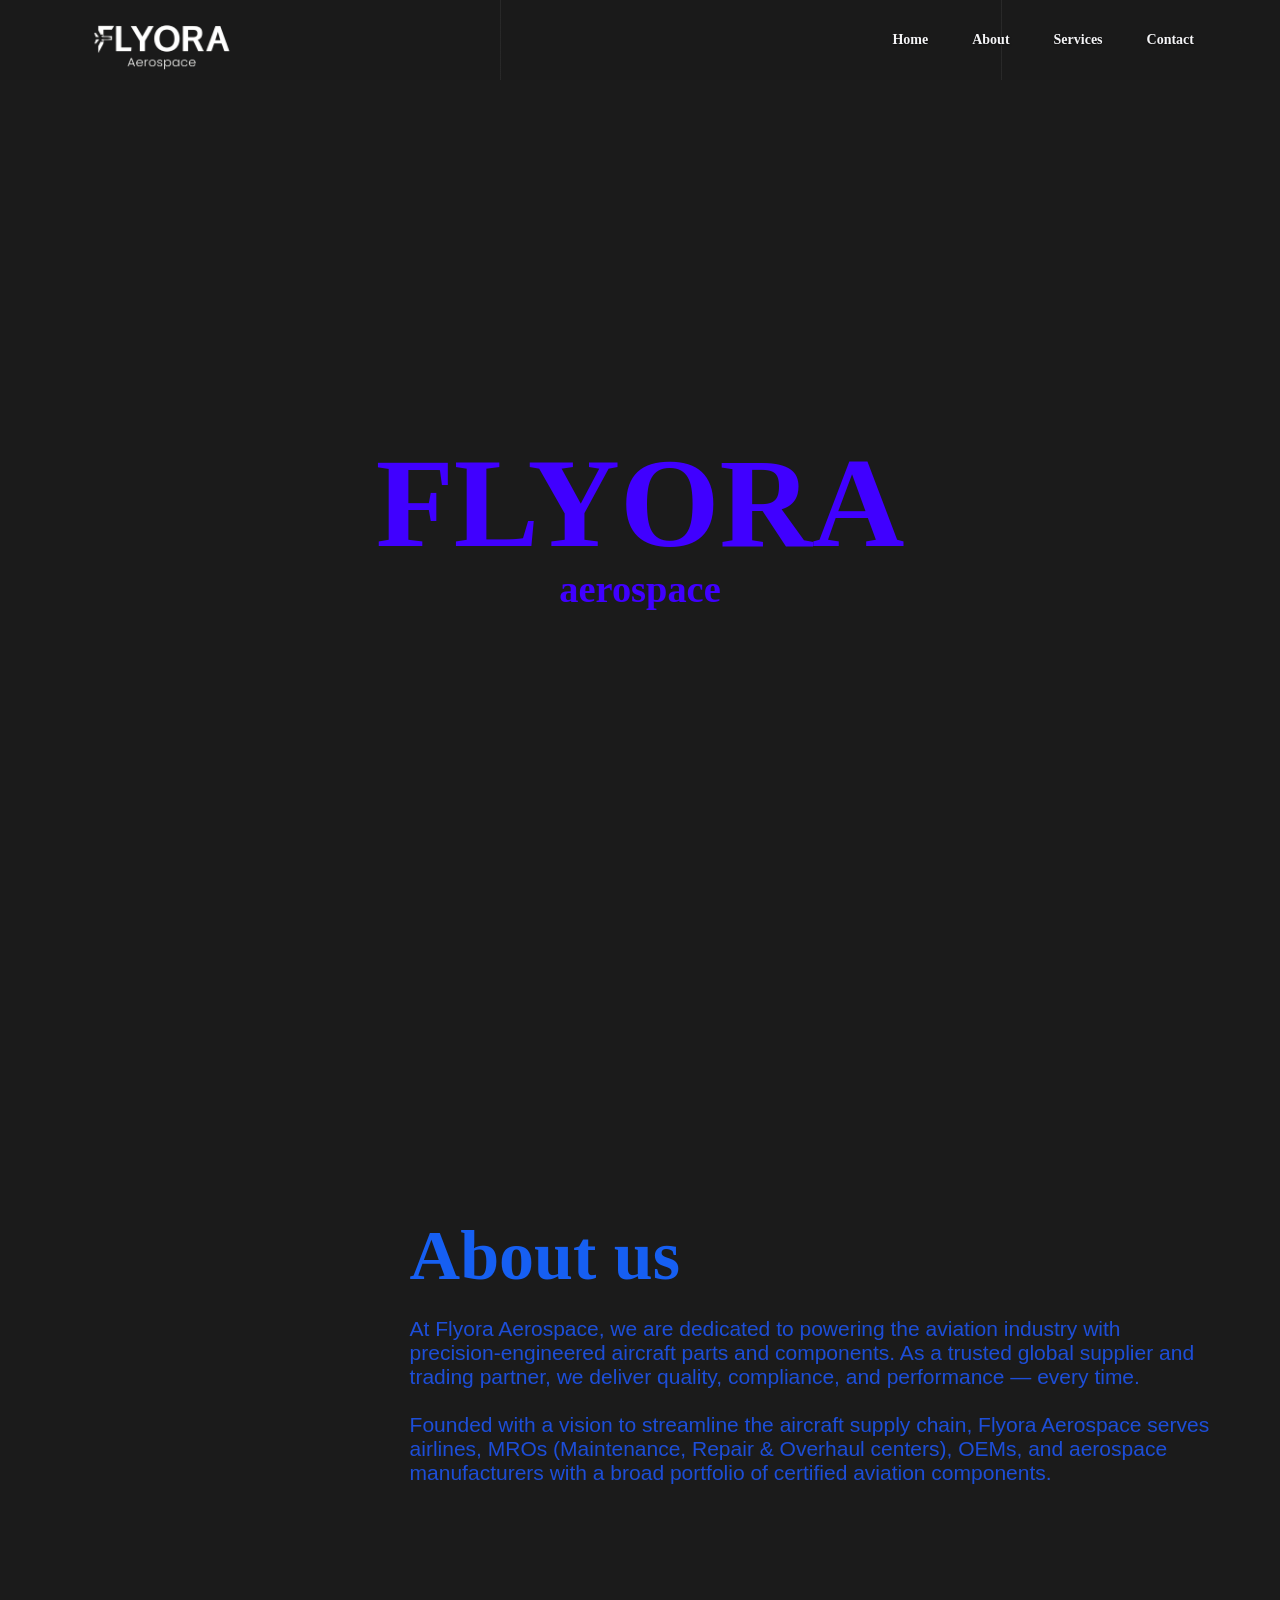
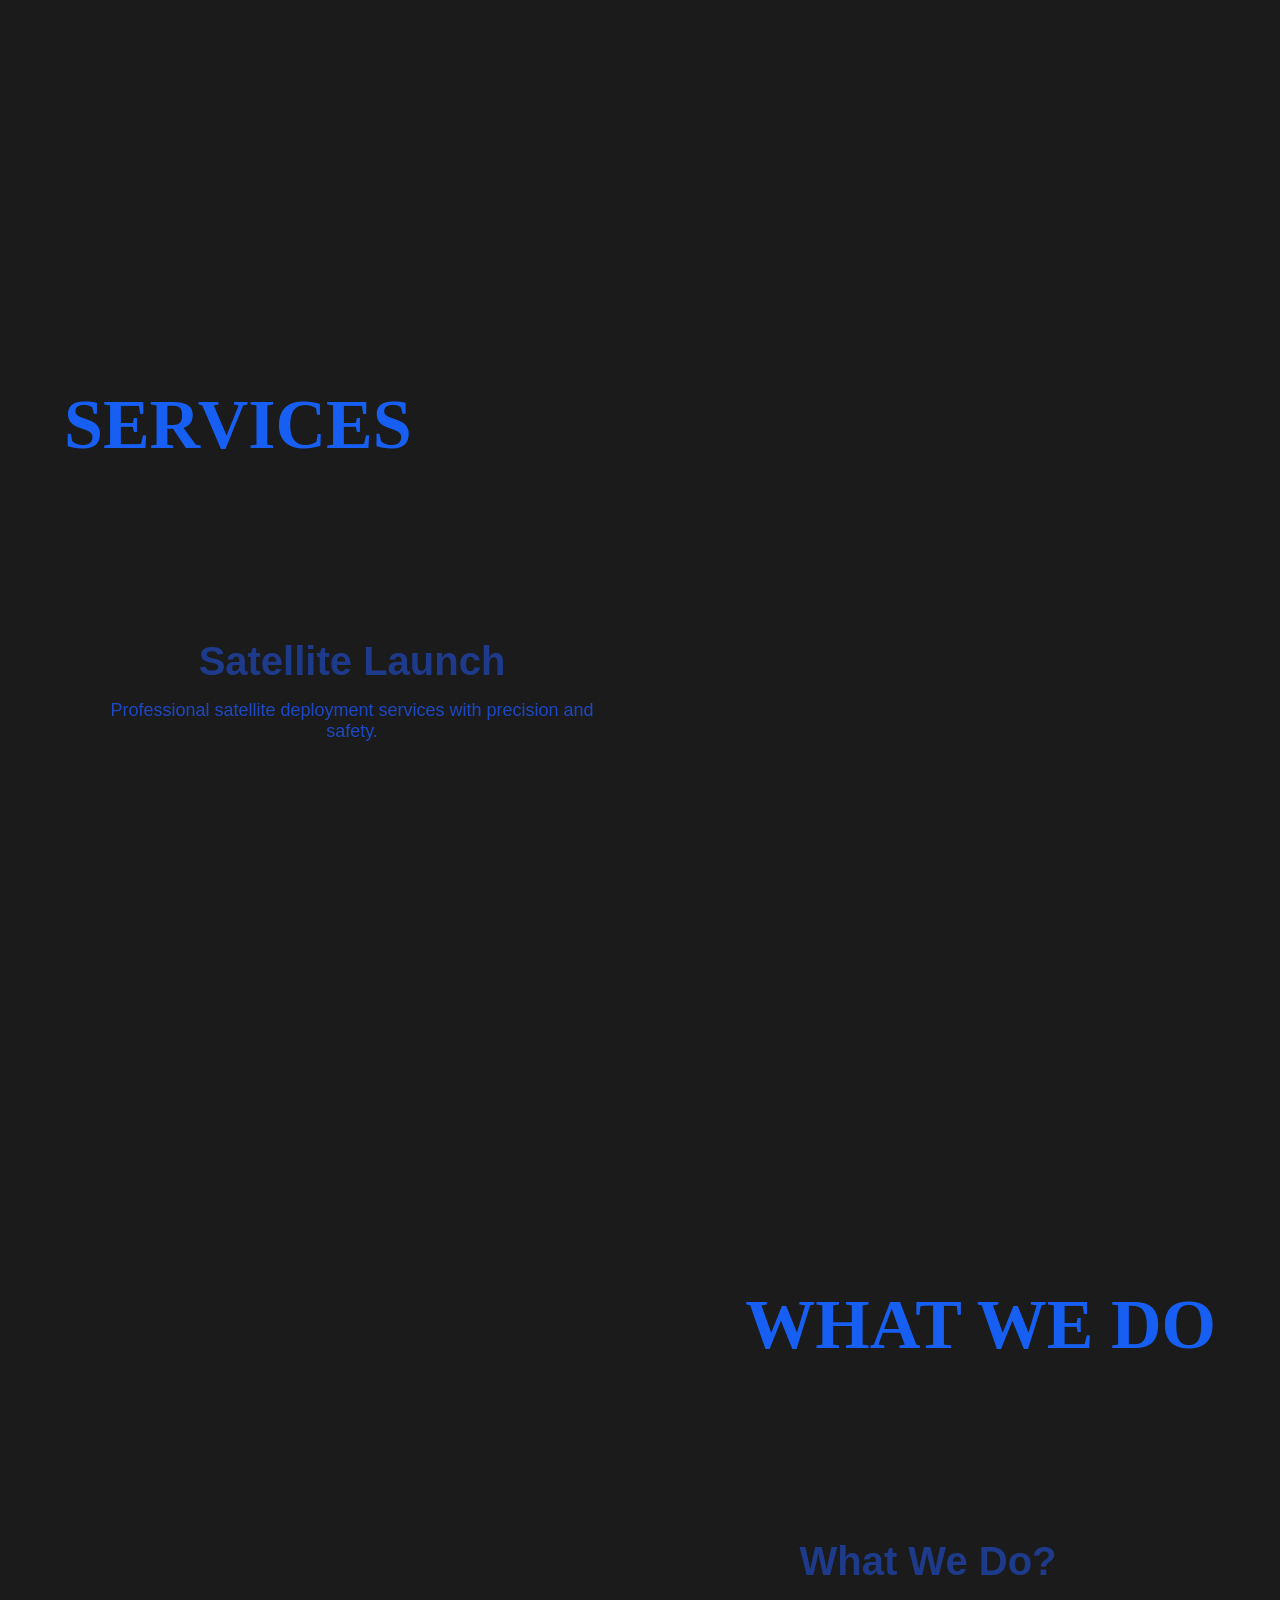
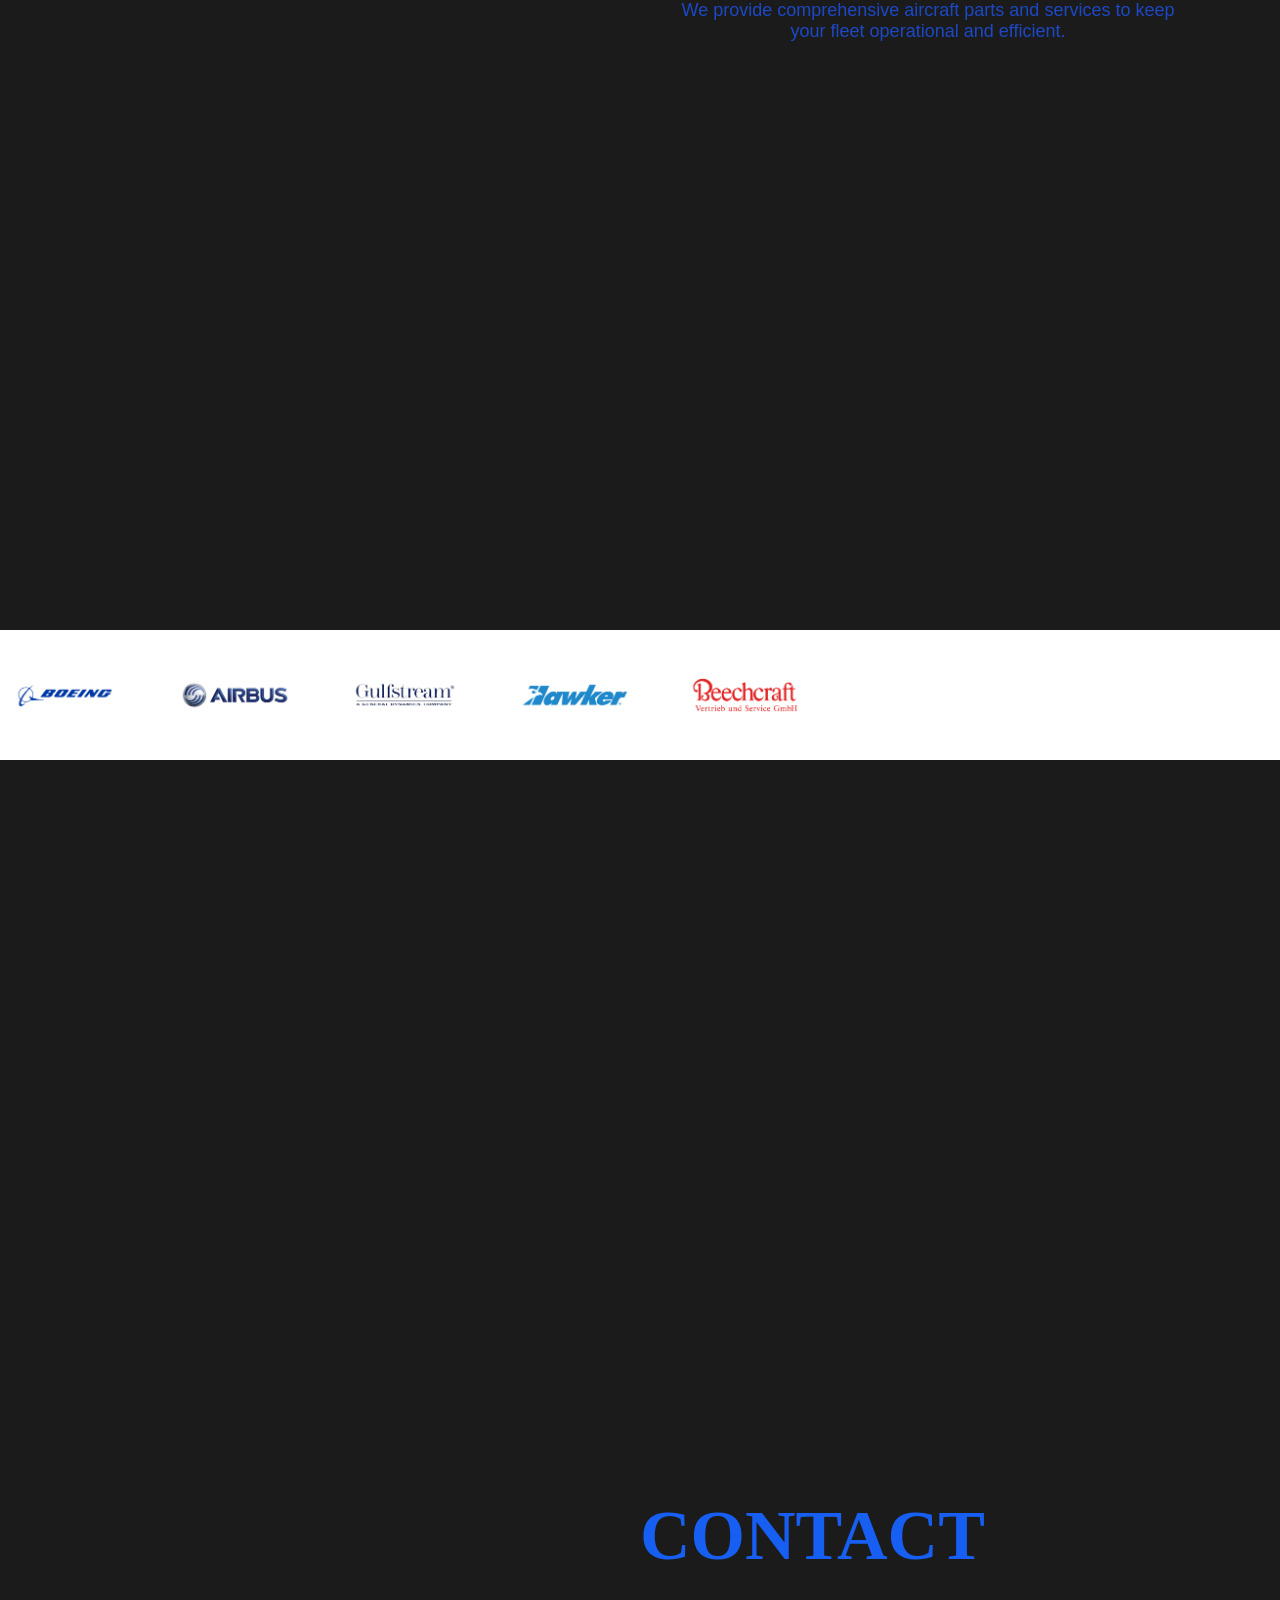
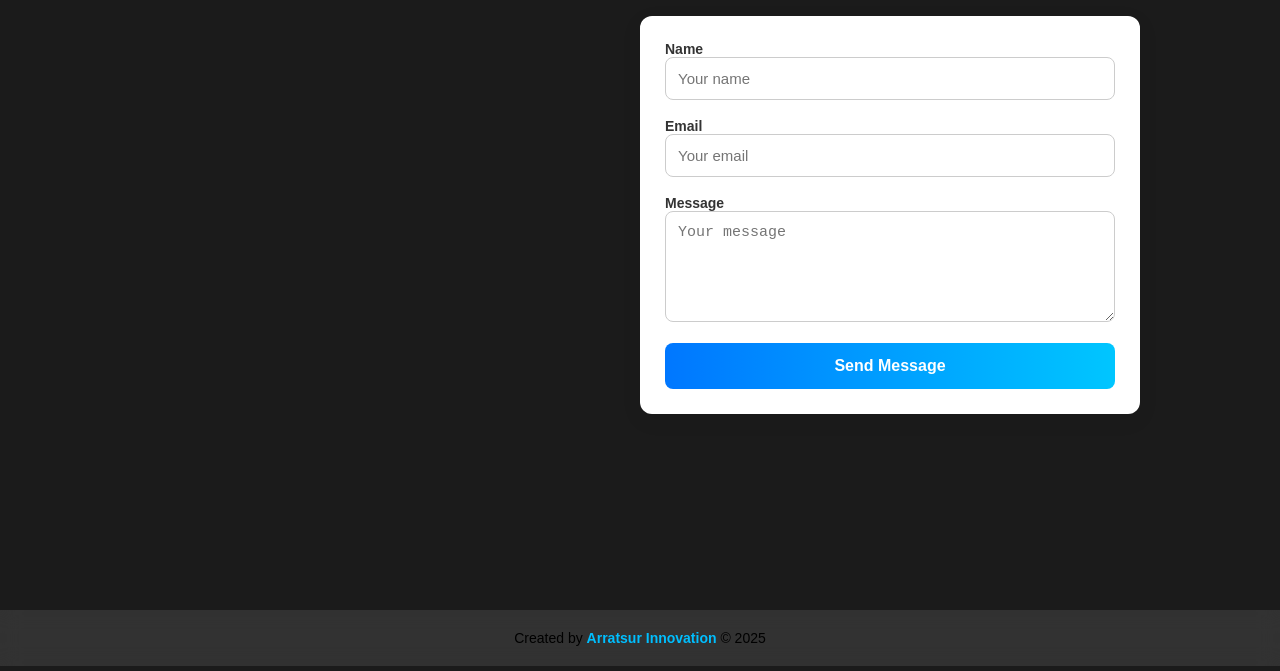
<file: index.html>
<!DOCTYPE html>
<html lang="en">

<head>
    <meta charset="UTF-8">
    <meta name="viewport" content="width=device-width, initial-scale=1.0">
    <title>Flyora — Aircraft Parts Manufacturing</title>
    <link rel="stylesheet" href="style.css">
</head>

<body>
    <video id="bgVideo" class="background-video" autoplay muted playsinline loop>
        <source src="img/SSYouTube.online_Cloud Heaven Copyrights Free Video_1080p.mp4" type="video/mp4">
        Your browser does not support the video tag.
    </video>
    
    <header>
        <div class="content-fit">
            <div class="logo">
                <a href="#banner">
                    <img src="img/FLYORA AEROSCAPE new.png" alt="Flyora logo">
                </a>
            </div>
            <div class="menu-toggle">&#9776;</div>
            <nav>
                <ul>
                    <li><a href="#banner">Home</a></li>
                    <li><a href="#intro">About</a></li>
                    <li><a href="#services">Services</a></li>
                    <li><a href="#contact">Contact</a></li>
                </ul>
            </nav>
        </div>
    </header>

    <div class="section" id="banner">
        <div class="content-fit">
            <div class="title" data-before="">FLYORA</div>
            <div class="title2">aerospace</div>
        </div>
    </div>

    <div class="section" id="intro">
        <div class="content-fit">
            <div class="number"></div>
            <div class="des">
                <div class="title">About us</div>
                <p>At Flyora Aerospace, we are dedicated to powering the aviation industry with precision-engineered
                    aircraft parts and components. As a trusted global supplier and trading partner, we deliver quality,
                    compliance, and performance — every time.<br><br>
                    Founded with a vision to streamline the aircraft supply chain, Flyora Aerospace serves airlines,
                    MROs (Maintenance, Repair & Overhaul centers), OEMs, and aerospace manufacturers with a broad
                    portfolio of certified aviation components.
                </p>
            </div>
        </div>
    </div>

    <div class="section" id="services">
        <div class="content-fit">
            <div class="number">SERVICES</div>
            <div class="slider-container">
                <div class="slider">
                    <section class="service-slide">
                        <div class="service-slide-text">
                            <h2>Satellite Launch</h2>
                            <p>Professional satellite deployment services with precision and safety.</p>
                        </div>
                    </section>
                    <section class="service-slide">
                        <div class="service-slide-text">
                            <h2>Space Research</h2>
                            <p>Advanced research in orbital mechanics and deep space exploration.</p>
                        </div>
                    </section>
                    <section class="service-slide">
                        <div class="service-slide-text">
                            <h2>Aerospace Engineering</h2>
                            <p>Innovative engineering solutions for aviation and space systems.</p>
                        </div>
                    </section>
                    <section class="service-slide">
                        <div class="service-slide-text">
                            <h2>Mission Planning</h2>
                            <p>Comprehensive planning for successful space missions and launches.</p>
                        </div>
                    </section>
                    <section class="service-slide">
                        <div class="service-slide-text">
                            <h2>Payload Integration</h2>
                            <p>Secure and efficient payload handling for space-bound projects.</p>
                        </div>
                    </section>
                    <section class="service-slide">
                        <div class="service-slide-text">
                            <h2>Data Analytics</h2>
                            <p>Cutting-edge analytics for space data interpretation and research.</p>
                        </div>
                    </section>
                </div>
                <div class="dots-container"></div>
            </div>
        </div>
    </div>

    <div class="section" id="what-we-do1">
        <div class="content-fit">
            <div class="number">WHAT WE DO</div>
            <div class="what-we-do-container">
                <div id="wwdSlider">
                    <section class="wwd-slide">
                        <div class="wwd-slide-text">
                            <h2>What We Do?</h2>
                            <p>We provide comprehensive aircraft parts and services to keep your fleet operational and
                                efficient.</p>
                        </div>
                    </section>
                    <section class="wwd-slide">
                        <div class="wwd-slide-text">
                            <h2>Global Sourcing</h2>
                            <p>We source and supply new, overhauled, and serviceable parts for commercial, regional, and
                                military aircraft ensuring fast, reliable, and quality service through our global vendor
                                network.</p>
                        </div>
                    </section>
                    <section class="wwd-slide">
                        <div class="wwd-slide-text">
                            <h2>Component Trading</h2>
                            <p>We support your operations through component trading, exchange pools, and asset
                                management services - reducing downtime and optimizing part usage.</p>
                        </div>
                    </section>
                    <section class="wwd-slide">
                        <div class="wwd-slide-text">
                            <h2>Custom Procurement Solutions</h2>
                            <p>Flyora offers tailored procurement programs to meet fleet-specific requirements, cost
                                targets, and logistical needs - minimizing AOG (Aircraft on Ground) situations.</p>
                        </div>
                    </section>
                </div>
                <div class="wwd-dots-container"></div>
            </div>
        </div>
    </div>

    <div class="section" id="sliders">
        <div class="content-fit">
            <div class="number"></div>
            <div class="des">
                <div class="logos-slider">
                    <div class="logos-track" id="logosTrack">
                        <img src="img/logos (1).png" alt="Industry 1">
                        <img src="img/logos (2).png" alt="Industry 2">
                        <img src="img/logos (3).png" alt="Industry 3">
                        <img src="img/logos (4).png" alt="Industry 4">
                        <img src="img/logos.png" alt="Industry 5">
                    </div>
                </div>
            </div>
        </div>
    </div>

    <div class="section" id="contact">
        <div class="content-fit">
            <div class="number"></div>
            <div class="des">
                <div class="title">CONTACT</div>
                <form class="contact-form" action="https://formspree.io/f/YOUR_FORM_ID" method="POST">
                    <label for="name">Name</label>
                    <input type="text" id="name" name="name" placeholder="Your name" required>

                    <label for="email">Email</label>
                    <input type="email" id="email" name="_replyto" placeholder="Your email" required>

                    <label for="message">Message</label>
                    <textarea id="message" name="message" placeholder="Your message" rows="5" required></textarea>

                    <button type="submit">Send Message</button>
                </form>
            </div>
        </div>
    </div>

    <footer>
        <p>Created by <span>Arratsur Innovation</span> &copy; 2025</p>
    </footer>

    <div id="container3D"></div>
    <script type="module" src="app.js"></script>

</body>

</html>
</file>
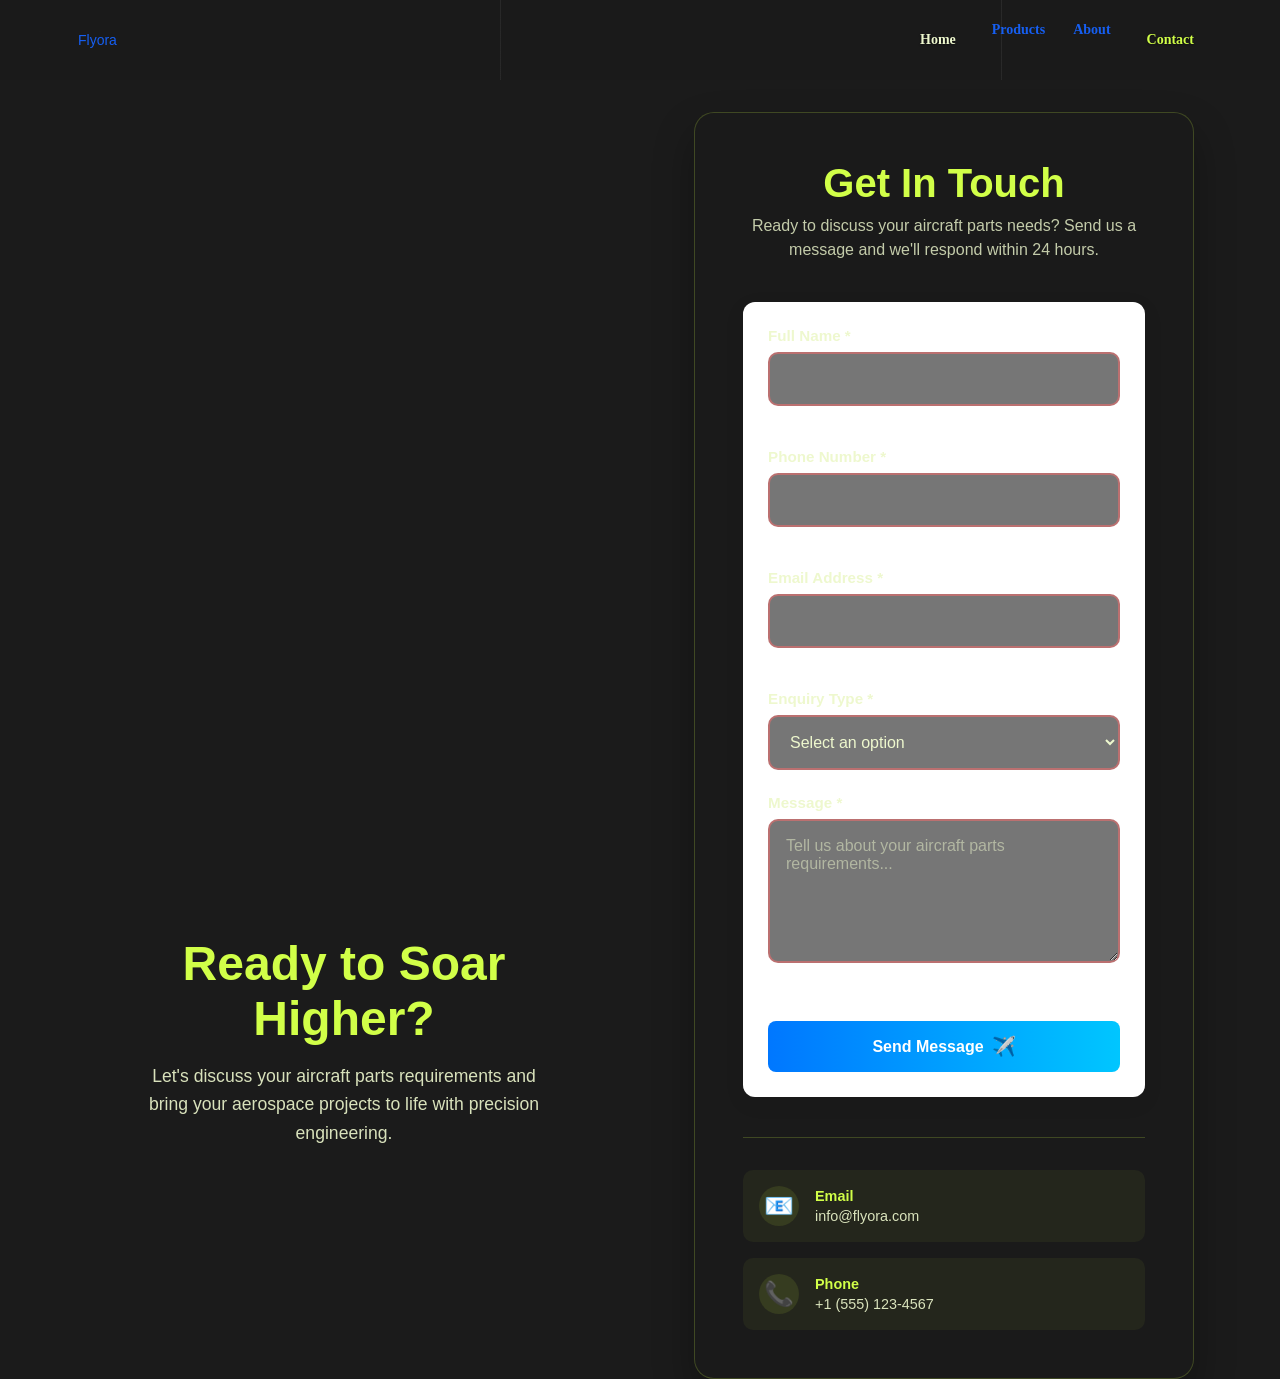
<file: contact.html>
<!DOCTYPE html>
<html lang="en">

<head>
    <meta charset="UTF-8">
    <meta name="viewport" content="width=device-width, initial-scale=1.0">
    <title>Contact Us - Flyora Aircraft Parts</title>
    <link rel="stylesheet" href="style.css">
    <link rel="stylesheet" href="contact.css">
</head>

<body>
    <video id="bgVideo" class="background-video" autoplay muted playsinline>
        <source src="img/SSYouTube.online_Cloud Heaven Copyrights Free Video_1080p.mp4" type="video/mp4">
        Your browser does not support the video tag.
    </video>
    <header>
        <div class="content-fit">
            <div class="logo">Flyora</div>
            <nav>
                <ul>
                    <li><a href="index.html">Home</a></li>
                    <li>Products</li>
                    <li>About</li>
                    <li><a href="contact.html" class="active">Contact</a></li>
                </ul>
            </nav>
        </div>
    </header>

    <div class="section" id="contact-page">
        <div class="content-fit">
            <div class="contact-container">
                <!-- Left side with plane model -->
                <div class="plane-section">
                    <div class="plane-container">
                        <div id="plane3D"></div>
                        <div class="plane-text">
                            <h2>Ready to Soar Higher?</h2>
                            <p>Let's discuss your aircraft parts requirements and bring your aerospace projects to life with precision engineering.</p>
                        </div>
                    </div>
                </div>

                <!-- Right side with contact form -->
                <div class="form-section">
                    <div class="contact-form-container">
                        <h1>Get In Touch</h1>
                        <p class="form-subtitle">Ready to discuss your aircraft parts needs? Send us a message and we'll respond within 24 hours.</p>
                        
                        <form class="contact-form" id="contactForm">
                            <div class="form-group">
                                <label for="name">Full Name *</label>
                                <input type="text" id="name" name="name" required>
                            </div>

                            <div class="form-group">
                                <label for="phone">Phone Number *</label>
                                <input type="tel" id="phone" name="phone" required>
                            </div>

                            <div class="form-group">
                                <label for="email">Email Address *</label>
                                <input type="email" id="email" name="email" required>
                            </div>

                            <div class="form-group">
                                <label for="enquiry">Enquiry Type *</label>
                                <select id="enquiry" name="enquiry" required>
                                    <option value="">Select an option</option>
                                    <option value="aircraft-parts">Aircraft Parts Manufacturing</option>
                                    <option value="prototyping">Prototyping Services</option>
                                    <option value="consultation">Engineering Consultation</option>
                                    <option value="partnership">Partnership Inquiry</option>
                                    <option value="other">Other</option>
                                </select>
                            </div>

                            <div class="form-group">
                                <label for="message">Message *</label>
                                <textarea id="message" name="message" rows="6" required placeholder="Tell us about your aircraft parts requirements..."></textarea>
                            </div>

                            <button type="submit" class="submit-btn">
                                <span>Send Message</span>
                                <div class="btn-icon">✈️</div>
                            </button>
                        </form>

                        <div class="contact-info">
                            <div class="info-item">
                                <div class="info-icon">📧</div>
                                <div>
                                    <h4>Email</h4>
                                    <p>info@flyora.com</p>
                                </div>
                            </div>
                            <div class="info-item">
                                <div class="info-icon">📞</div>
                                <div>
                                    <h4>Phone</h4>
                                    <p>+1 (555) 123-4567</p>
                                </div>
                            </div>
                        </div>
                    </div>
                </div>
            </div>
        </div>
    </div>

    <!-- 3D Plane Model Container -->
    <div id="plane3DContainer"></div>

    <script type="module" src="contact.js"></script>
</body>

</html>
</file>
<file: style.css>
@import url('https://fonts.cdnfonts.com/css/devil-breeze');
@import url('https://fonts.cdnfonts.com/css/poppins');
@import url('https://fonts.cdnfonts.com/css/bimbo');

body {
    margin: 0;
    font-family: 'Poppins', sans-serif;
    background-color: #1B1B1B;
    color: #165ff2;
    font-size: 14px;
}

html { scroll-behavior: smooth; }

*::-webkit-scrollbar { width: 0; }

* {
    padding: 0;
    margin: 0;
    list-style: none;
    box-sizing: border-box;
}

.section {
    width: 100%;
    min-height: 100vh;
    position: relative;
    display: flex;
    justify-content: center;
    align-items: center;
}

.content-fit {
    width: min(1200px, 90vw);
    margin: auto;
    min-height: 80vh;
    position: relative;
    padding-block: 10em; /* desktop default */
}

/* ===== Header ===== */
header {
    height: 80px;
    position: fixed;
    width: 100%;
    z-index: 1000;
    backdrop-filter: blur(20px);
    background-color: rgba(27, 27, 27, 0.6);
    background-image: repeating-linear-gradient(to right, transparent 0 500px, #eee1 500px 501px);
}

.logo img {
    height: 160px; /* desktop default */
    width: auto;
    transition: transform 0.3s ease;
}

header .content-fit {
    display: flex;
    justify-content: space-between;
    align-items: center;
    height: 100%;
    min-height: auto;
    padding-block: 0;
    padding-inline: 1em;
}

header nav ul {
    font-family: "devil breeze";
    font-weight: bold;
    display: flex;
    gap: 2em;
}

header nav ul li a {
    color: #f5f5f7;
    text-decoration: none;
    transition: color 0.3s ease;
    text-shadow: 0 1px 2px rgba(0, 0, 0, 0.5);
    padding: 10px 8px;
    display: inline-block;
}

header nav ul li a:hover { color: #4000ff; }

.menu-toggle { display: none; }

/* ===== Banner ===== */
#banner .title {
    color: #4000ff;
    font-size: clamp(3rem, 10vw, 11em);
    font-family: "devil breeze";
    font-weight: bold;
    text-align: center;
    position: relative;
    top: 200px;
}

#banner .title2 {
    color: #4000ff;
    font-size: clamp(1rem, 3vw, 3em);
    font-family: "devil breeze";
    font-weight: bold;
    text-align: center;
    position: relative;
    top: 190px;
}

#banner .title::before {
    content: attr(data-before);
    position: relative;
    top: 0.5em;
    z-index: -1;
    color: #0234be;
}

.des p {
    font-size: 1.5em;
    color: #1d4ed8;
    font-weight: 500;
    margin-top: 1em;
}

/* ===== Sections ===== */
#about {
    width: min(1000px, 80vw);
    margin: auto;
    min-height: 100vh;
    position: relative;
    padding-block: 10em;
    left: 160px; /* removed in responsive */
}

#intro .content-fit {
    display: flex;
    gap: 30%;
    justify-content: space-between;
    align-items: center;
}

.section .number,
.section .content-fit .title {
    font-family: "devil breeze";
    font-size: 5em;
    font-weight: bold;
}

#description .content-fit { padding-right: 30%; }
#description .title { font-size: 7em; font-weight: 500; }

/* ===== Contact Section ===== */
#contact {
    width: min(1000px, 90vw);
    margin: auto;
    min-height: 100vh;
    position: relative;
    padding-block: 4em;
    text-align: center;
}

/* Align contact section content to the right while keeping layout intact */
#contact .content-fit {
    display: flex;
    justify-content: flex-end;
    align-items: center;
}

/* Limit content width on the right and keep inner elements' alignment natural */
#contact .des {
    width: 100%;
    max-width: 500px;
    text-align: left;
}

/* Ensure the form sits flush to the right inside the contact section */
#contact .contact-form {
    margin: 40px 0 0 0;
}

#contact table {
    width: min(700px, 80vw);
    padding-top: 2em;
    font-size: 2em;
    margin: auto;
}

#contact table td {
    padding-block: 0.5em;
    border-bottom: 1px dashed #445022;
}

#contact .sign {
    font-family: 'Bimbo', sans-serif;
    font-size: 10em;
}

.contact-form {
    max-width: 500px;
    width: 100%;
    margin: 40px auto;
    padding: 25px;
    background: #fff;
    border-radius: 12px;
    box-shadow: 0 6px 20px rgba(0, 0, 0, 0.08);
    font-family: Arial, sans-serif;
}

.contact-form label { font-weight: bold; color: #333; }
.contact-form input,
.contact-form textarea {
    width: 100%;
    padding: 12px;
    margin-bottom: 18px;
    border: 1px solid #ccc;
    border-radius: 8px;
    font-size: 15px;
    transition: all 0.3s ease;
}
.contact-form input:focus,
.contact-form textarea:focus {
    border-color: #0077ff;
    outline: none;
    box-shadow: 0 0 6px rgba(0, 119, 255, 0.3);
}
.contact-form button {
    width: 100%;
    padding: 14px;
    background: linear-gradient(90deg, #0077ff, #00c6ff);
    border: none;
    border-radius: 8px;
    color: #fff;
    font-size: 16px;
    font-weight: bold;
    cursor: pointer;
    transition: background 0.3s ease, transform 0.2s ease;
}
.contact-form button:hover {
    background: linear-gradient(90deg, #005ec2, #0098c9);
    transform: translateY(-2px);
}

/* ===== Sliders ===== */
.slider-container,
.what-we-do-container {
    position: relative;
    width: 100%;
    max-width: 50%;
    height: 450px;
    overflow: hidden;
    border-radius: 1rem;
    background: transparent;
}

.slider, #wwdSlider {
    height: 100%;
    transition: transform 0.7s cubic-bezier(0.68,-0.55,0.27,1.55);
}

.service-slide, .wwd-slide {
    width: 100%;
    height: 100%;
    display: flex;
    justify-content: center;
    align-items: center;
    text-align: center;
    padding: 2rem;
    background: transparent;
}

.service-slide-text h2,
.wwd-slide-text h2 {
    font-size: 2.5rem;
    font-weight: 700;
    margin-bottom: 1rem;
    color: #1e3a8a;
}

.service-slide-text p,
.wwd-slide-text p {
    font-size: 1.125rem;
    max-width: 600px;
    margin: 0 auto;
    opacity: 0.9;
    color: #1d4ed8;
}

/* Dots */
.dots-container, .wwd-dots-container {
    position: absolute;
    top: 50%;
    transform: translateY(-50%);
    display: flex;
    flex-direction: column;
    gap: 0.75rem;
}
.dots-container { left: 1.5rem; }
.wwd-dots-container { right: 1.5rem; }
.dot, .wwd-dot {
    width: 12px; height: 12px;
    background-color: rgba(15,32,39,0.4);
    border-radius: 50%;
    cursor: pointer;
    transition: background-color 0.3s ease;
}
.dot.active, .wwd-dot.active { background-color: #1e3a8a; }

/* ===== Logos Slider ===== */
.logos-slider {
    overflow: hidden;
    position: relative;
    background: #fff;
    width: 100vw;
    margin-left: calc(-50vw + 50%); /* centered */
}
.logos-track {
    display: flex;
    gap: 40px;
    animation: scroll 15s linear infinite;
}
.logos-track img {
    height: clamp(80px, 15vw, 130px);
    width: auto;
    flex-shrink: 0;
}
@keyframes scroll {
    0% { transform: translateX(0); }
    100% { transform: translateX(-50%); }
}

/* ===== 3D & Background ===== */
#container3D {
    position: fixed;
    inset: 0;
    z-index: 100;
    pointer-events: none;
}
.background-video {
    position: fixed;
    top: 0; left: 0;
    width: 100vw; height: 100vh;
    object-fit: cover;
    z-index: -1;
}

/* ===== Footer ===== */
footer {
    color: black;
    text-align: center;
    padding: 20px 0;
    font-size: 14px;
    width: 100%;
    background: rgba(255,255,255,0.1);
    backdrop-filter: blur(10px);
}
footer span { font-weight: bold; color: #00bfff; }

/* ===== Responsive (File 2 clean) ===== */
@media screen and (max-width: 1023px) {
    .content-fit { padding-block: 6em; }
    #about { padding-block: 4em; left: 0; }
    #banner .title { top: 150px; }
    #banner .title2 { top: 180px; }
    #intro .content-fit { flex-direction: column; gap: 3em; text-align: center; }
    .slider-container, .what-we-do-container { max-width: 80%; margin: 2em auto; }
    .logos-track img { height: 100px; }
}

@media screen and (max-width: 768px) {
    header .content-fit { flex-direction: row; justify-content: space-between; padding: 0.5em 1em; }
    header nav {
        display: none;
        position: absolute; top: 100%; right: 0;
        background: rgba(27,27,27,0.95);
        backdrop-filter: blur(10px);
        padding: 1em;
        border-radius: 0 0 8px 8px;
        width: min(260px, 80vw);
    }
    header nav ul { flex-direction: column; gap: 1em; }
    header nav.show { display: block; }
    .menu-toggle { display: block; font-size: 1.8em; color: #4000ff; cursor: pointer; }
    .logo img { max-height: 50px; }

    #banner .title { font-size: clamp(2rem, 8vw, 4em); top: 120px; }
    #banner .title2 { font-size: clamp(0.8rem, 3vw, 1.5em); top: 150px; }

    .content-fit { padding-block: 4em; width: 95vw; }
    #about { width: 90vw; padding-block: 3em; }
    #intro .content-fit { flex-direction: column; gap: 2em; text-align: center; }

    .slider-container, .what-we-do-container { width: 100%; max-width: 100%; height: 350px; margin: 1.5em 0; }
    .service-slide, .wwd-slide { padding: 1.5rem; }
    .dots-container { left: 1rem; }
    .wwd-dots-container { right: 1rem; }

    .logos-slider { margin-left: calc(-50vw + 50%); padding: 10px 0; }
    .logos-track { gap: 20px; }
    .logos-track img { height: 60px; }

    #contact { width: 95vw; padding-block: 3em; }
    .contact-form { margin: 20px auto; padding: 20px; }

    #container3D { position: fixed; top: 0; left: 0; width: 100vw; height: 100vh; z-index: 50; }
}

@media screen and (max-width: 480px) {
    .content-fit { width: 95vw; padding-block: 3em; }
    #banner .title { font-size: clamp(1.5rem, 8vw, 3em); top: 100px; }
    #banner .title2 { font-size: clamp(0.7rem, 3vw, 1.2em); top: 130px; }
    .slider-container, .what-we-do-container { height: 300px; }
    .service-slide, .wwd-slide { padding: 1rem; }
    .service-slide-text h2, .wwd-slide-text h2 { font-size: clamp(1.2rem, 5vw, 1.8rem); margin-bottom: 0.5rem; }
    .service-slide-text p, .wwd-slide-text p { font-size: clamp(0.9rem, 3vw, 1rem); }
    .contact-form { padding: 15px; margin: 15px auto; }
    .contact-form input, .contact-form textarea { padding: 10px; font-size: 14px; }
    .contact-form button { padding: 12px; font-size: 14px; }
    footer { padding: 15px 0; font-size: 12px; }
}

/* ===== What We Do: align section to the right ===== */
#what-we-do1 .content-fit {
    display: block;
    text-align: right; /* heading (.number) to the right */
}

#what-we-do1 .what-we-do-container {
    margin-left: auto; /* push slider container to the right */
}
</file>
<file: contact.css>
/* Contact Page Specific Styles */
#contact-page {
    height: 100vh;
    padding-top: 80px;
}

#contact-page .content-fit {
    min-height: unset;
    height: calc(100vh - 80px);
    display: flex;
    align-items: center;
    padding-block: 2rem;
}

.contact-container {
    display: grid;
    grid-template-columns: 1fr 1fr;
    gap: 3rem;
    align-items: center;
    height: 100%;
}

/* Plane Section Styles */
.plane-section {
    display: flex;
    justify-content: center;
    align-items: center;
    position: relative;
}

.plane-container {
    text-align: center;
    position: relative;
}

#plane3D {
    width: 560px;
    height: 560px;
    margin: 0 auto 2rem;
    position: relative;
    z-index: 2;
}

.plane-text {
    max-width: 400px;
    margin: 0 auto;
}

.plane-text h2 {
    font-family: "devil breeze", sans-serif;
    font-size: 3rem;
    font-weight: bold;
    color: #d1ff48;
    margin-bottom: 1rem;
    text-align: center;
}

.plane-text p {
    font-size: 1.1rem;
    line-height: 1.6;
    color: #eef8ce;
    text-align: center;
    opacity: 0.9;
}

/* Form Section Styles */
.form-section {
    display: flex;
    justify-content: center;
    align-items: center;
}

.contact-form-container {
    width: 100%;
    max-width: 500px;
    background: rgba(27, 27, 27, 0.8);
    backdrop-filter: blur(20px);
    border: 1px solid rgba(209, 255, 72, 0.2);
    border-radius: 20px;
    padding: 3rem;
    box-shadow: 0 20px 40px rgba(0, 0, 0, 0.3);
}

.contact-form-container h1 {
    font-family: "devil breeze", sans-serif;
    font-size: 2.5rem;
    font-weight: bold;
    color: #d1ff48;
    margin-bottom: 0.5rem;
    text-align: center;
}

.form-subtitle {
    text-align: center;
    color: #eef8ce;
    opacity: 0.8;
    margin-bottom: 2rem;
    font-size: 1rem;
    line-height: 1.5;
}

/* Form Styles */
.contact-form {
    display: flex;
    flex-direction: column;
    gap: 1.5rem;
}

.form-group {
    display: flex;
    flex-direction: column;
    gap: 0.5rem;
}

.form-group label {
    font-weight: 600;
    color: #eef8ce;
    font-size: 0.95rem;
}

.form-group input,
.form-group select,
.form-group textarea {
    padding: 1rem;
    border: 2px solid rgba(209, 255, 72, 0.3);
    border-radius: 10px;
    background: rgba(27, 27, 27, 0.6);
    color: #eef8ce;
    font-size: 1rem;
    transition: all 0.3s ease;
    font-family: 'Poppins', sans-serif;
}

.form-group input:focus,
.form-group select:focus,
.form-group textarea:focus {
    outline: none;
    border-color: #d1ff48;
    box-shadow: 0 0 0 3px rgba(209, 255, 72, 0.1);
    background: rgba(27, 27, 27, 0.8);
}

.form-group input::placeholder,
.form-group textarea::placeholder {
    color: rgba(238, 248, 206, 0.5);
}

.form-group select {
    cursor: pointer;
}

.form-group select option {
    background: #1B1B1B;
    color: #eef8ce;
}

/* Submit Button */
.submit-btn {
    display: flex;
    align-items: center;
    justify-content: center;
    gap: 0.5rem;
    padding: 1rem 2rem;
    background: linear-gradient(135deg, #d1ff48 0%, #a8d43a 100%);
    border: none;
    border-radius: 10px;
    color: #1B1B1B;
    font-weight: 600;
    font-size: 1.1rem;
    cursor: pointer;
    transition: all 0.3s ease;
    margin-top: 1rem;
    font-family: 'Poppins', sans-serif;
}

.submit-btn:hover {
    transform: translateY(-2px);
    box-shadow: 0 10px 20px rgba(209, 255, 72, 0.3);
}

.submit-btn:active {
    transform: translateY(0);
}

.btn-icon {
    font-size: 1.2rem;
    animation: fly 2s ease-in-out infinite;
}

@keyframes fly {
    0%, 100% { transform: translateX(0); }
    50% { transform: translateX(5px); }
}

/* Contact Info */
.contact-info {
    margin-top: 2rem;
    padding-top: 2rem;
    border-top: 1px solid rgba(209, 255, 72, 0.2);
    display: flex;
    flex-direction: column;
    gap: 1rem;
}

.info-item {
    display: flex;
    align-items: center;
    gap: 1rem;
    padding: 1rem;
    background: rgba(209, 255, 72, 0.05);
    border-radius: 10px;
    transition: all 0.3s ease;
}

.info-item:hover {
    background: rgba(209, 255, 72, 0.1);
    transform: translateX(5px);
}

.info-icon {
    font-size: 1.5rem;
    width: 40px;
    height: 40px;
    display: flex;
    align-items: center;
    justify-content: center;
    background: rgba(209, 255, 72, 0.1);
    border-radius: 50%;
}

.info-item h4 {
    color: #d1ff48;
    font-weight: 600;
    margin-bottom: 0.25rem;
    font-size: 0.9rem;
}

.info-item p {
    color: #eef8ce;
    font-size: 0.9rem;
    opacity: 0.9;
}

/* 3D Plane Container */
#plane3DContainer {
    position: fixed;
    top: 50%;
    left: 25%;
    transform: translate(-50%, -50%);
    width: 560px;
    height: 560px;
    z-index: 1;
    pointer-events: none;
}

/* Responsive Design */
@media screen and (max-width: 1024px) {
    .contact-container {
        grid-template-columns: 1fr;
        gap: 2rem;
    }
    
    .plane-section {
        order: 2;
    }
    
    .form-section {
        order: 1;
    }
    
    #plane3D {
        width: 420px;
        height: 420px;
    }
    
    .plane-text h2 {
        font-size: 2.5rem;
    }
    
    #plane3DContainer {
        position: relative;
        top: auto;
        left: auto;
        transform: none;
        width: 420px;
        height: 420px;
        margin: 0 auto;
    }
}

@media screen and (max-width: 768px) {
    .contact-form-container {
        padding: 2rem;
        margin: 1rem;
    }
    
    .contact-form-container h1 {
        font-size: 2rem;
    }
    
    .plane-text h2 {
        font-size: 2rem;
    }
    
    #plane3D {
        width: 320px;
        height: 320px;
    }
    
    #plane3DContainer {
        width: 320px;
        height: 320px;
    }
    
    .contact-info {
        flex-direction: column;
    }
    
    .info-item {
        flex-direction: column;
        text-align: center;
        gap: 0.5rem;
    }
}

@media screen and (max-width: 480px) {
    .contact-form-container {
        padding: 1.5rem;
    }
    
    .contact-form-container h1 {
        font-size: 1.8rem;
    }
    
    .plane-text h2 {
        font-size: 1.8rem;
    }
    
    #plane3D {
        width: 260px;
        height: 260px;
    }
    
    #plane3DContainer {
        width: 260px;
        height: 260px;
    }

/* Ensure the form column fits within viewport height */
.contact-form-container {
    padding: 2rem;
    max-height: calc(100vh - 160px);
    overflow: auto;
}

.contact-form {
    gap: 1rem;
}
}

/* Navigation Link Styles */
header nav ul li a {
    color: #eef8ce;
    text-decoration: none;
    transition: color 0.3s ease;
}

header nav ul li a:hover,
header nav ul li a.active {
    color: #d1ff48;
}

/* Form Validation Styles */
.form-group input:invalid,
.form-group select:invalid,
.form-group textarea:invalid {
    border-color: rgba(255, 107, 107, 0.5);
}

.form-group input:valid,
.form-group select:valid,
.form-group textarea:valid {
    border-color: rgba(107, 255, 107, 0.5);
}
</file>
